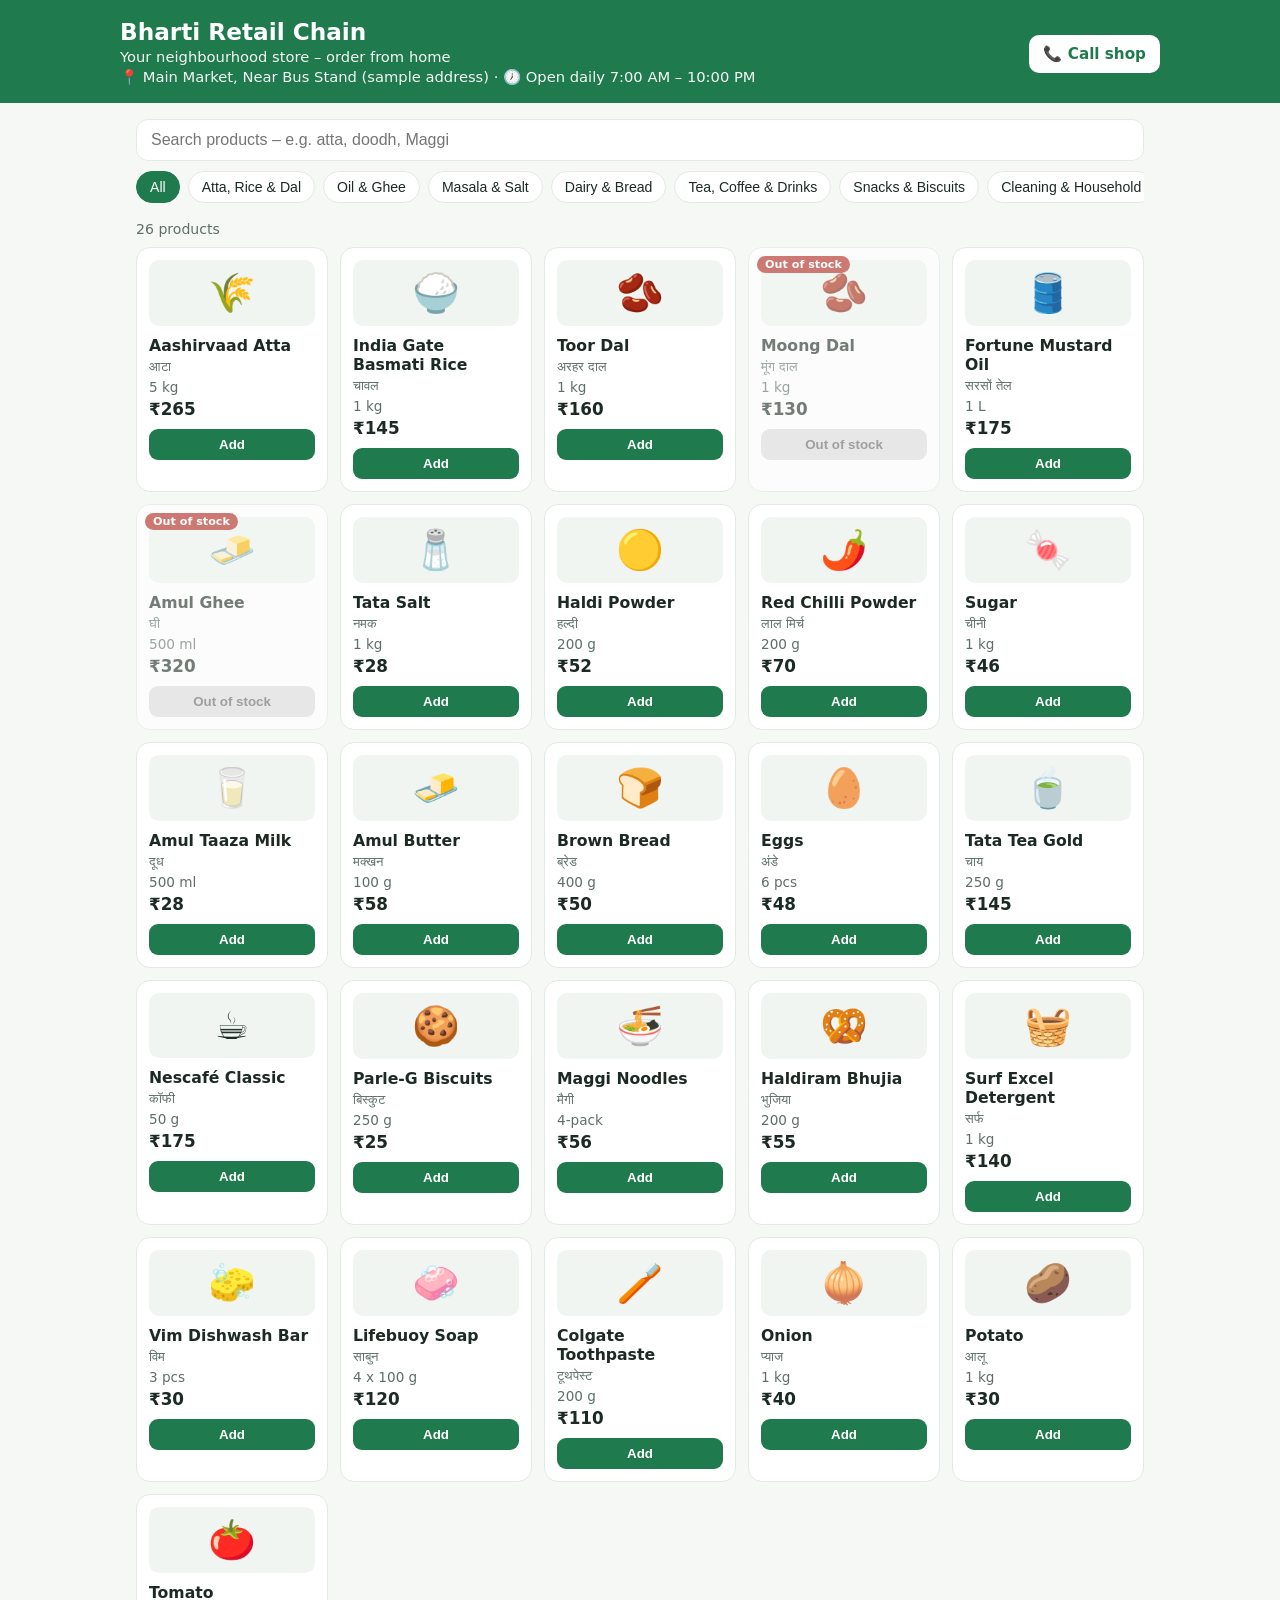
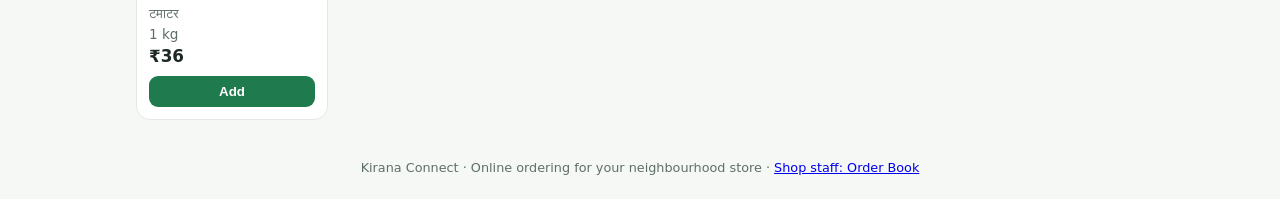
<file: index.html>
<!DOCTYPE html>
<html lang="en">
<head>
<meta charset="UTF-8">
<meta name="viewport" content="width=device-width, initial-scale=1">
<title>Kirana Connect – Bharti Retail Chain</title>
<link rel="stylesheet" href="assets/style.css">
</head>
<body>
<header class="shop">
  <div class="wrap">
    <div>
      <h1 id="shopName"></h1>
      <p id="shopTagline"></p>
      <p>📍 <span id="shopAddress"></span> · 🕖 <span id="shopTimings"></span></p>
    </div>
    <a id="callBtn" class="btn btn-light" href="#">📞 Call shop</a>
  </div>
</header>
<main>
  <div class="toolbar">
    <input id="searchBox" class="search" type="search" placeholder="Search products – e.g. atta, doodh, Maggi" aria-label="Search products">
    <div class="chips" id="categoryChips"></div>
  </div>
  <p class="count" id="productCount"></p>
  <section class="grid" id="productGrid"></section>
</main>
<div class="cartbar hidden" id="cartBar">
  <span id="cartSummary"></span>
  <button class="btn" id="openCart">View cart →</button>
</div>
<div class="drawer" id="cartDrawer">
  <div class="panel">
    <h2>Your cart <button class="x" id="closeCart" aria-label="Close">×</button></h2>
    <div id="cartLines"></div>
    <div class="total"><span>Total</span><span id="cartTotal">₹0</span></div>
    <form class="checkout" id="checkoutForm" novalidate>
      <h3 style="margin:6px 0 0">Your details</h3>
      <label>Name<input name="name" autocomplete="name"></label>
      <label>Mobile number<input name="phone" inputmode="numeric" maxlength="10" placeholder="10-digit number"></label>
      <div class="radio">
        <label><input type="radio" name="mode" value="Home delivery" checked> Home delivery</label>
        <label><input type="radio" name="mode" value="Pickup from shop"> Pickup from shop</label>
      </div>
      <label id="addrWrap">Delivery address<textarea name="address" rows="2" placeholder="House no., street, landmark"></textarea></label>
      <label>Note for the shop (optional)<input name="note"></label>
      <p class="err" id="formError"></p>
      <button class="btn btn-green" type="submit">Place order</button>
      <div class="ok" id="formOk" hidden></div>
    </form>
  </div>
</div>
<footer>Kirana Connect · Online ordering for your neighbourhood store · <a href="orders.html">Shop staff: Order Book</a></footer>
<script src="data/store.js"></script>
<script src="data/products.js"></script>
<script src="assets/orders-core.js"></script>
<script src="assets/app.js"></script>
</body>
</html>
</file>
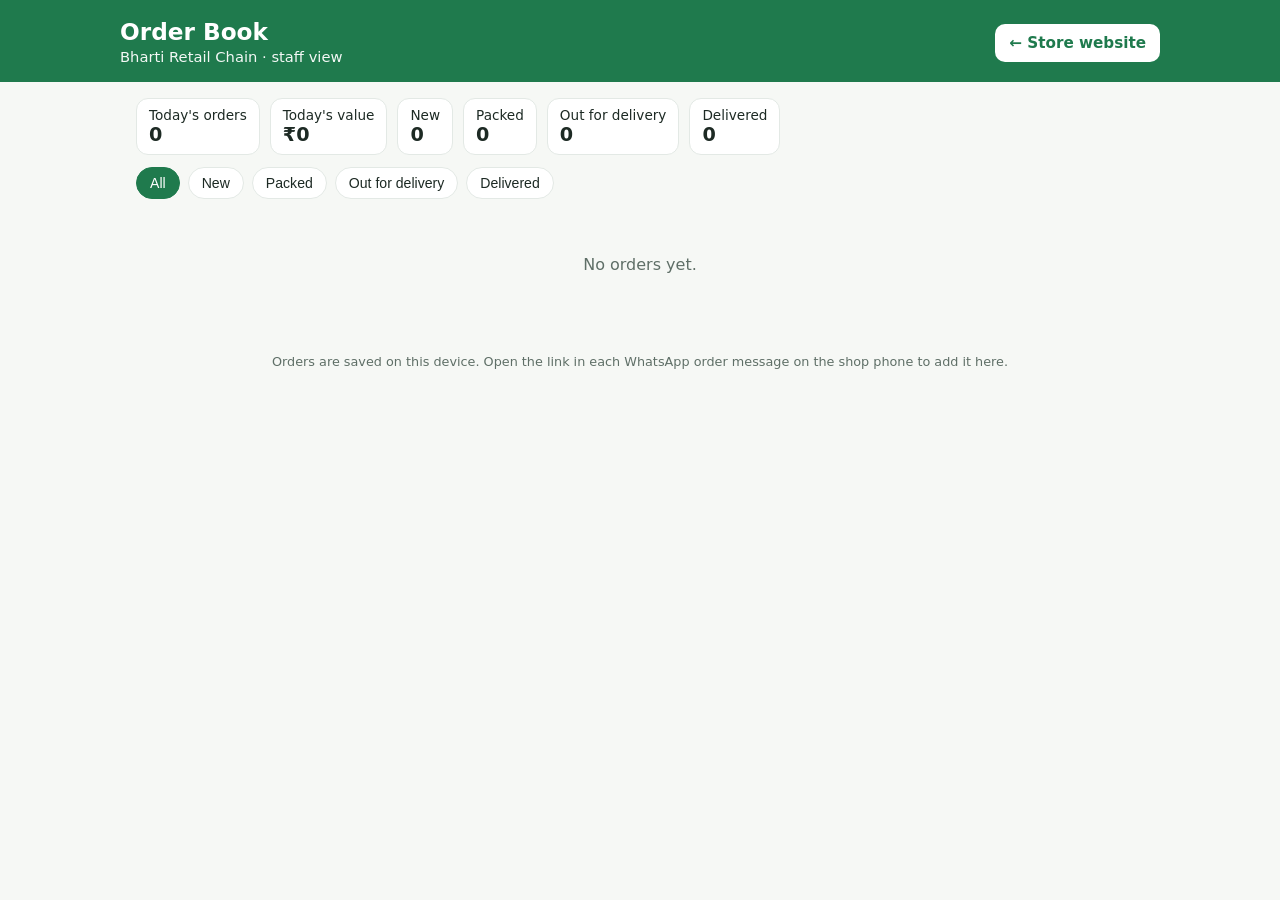
<file: orders.html>
<!DOCTYPE html>
<html lang="en">
<head>
<meta charset="UTF-8">
<meta name="viewport" content="width=device-width, initial-scale=1">
<title>Order Book – Kirana Connect</title>
<link rel="stylesheet" href="assets/style.css">
</head>
<body>
<header class="shop">
  <div class="wrap">
    <div>
      <h1>Order Book</h1>
      <p id="shopLine"></p>
    </div>
    <a class="btn btn-light" href="index.html">← Store website</a>
  </div>
</header>
<main>
  <div class="ob-head">
    <div class="stats" id="stats"></div>
  </div>
  <div class="chips" id="statusChips" style="margin-bottom:12px"></div>
  <section class="orders" id="orderList"></section>
</main>
<footer>Orders are saved on this device. Open the link in each WhatsApp order message on the shop phone to add it here.</footer>
<script src="data/store.js"></script>
<script src="assets/orders-core.js"></script>
<script src="assets/orderbook.js"></script>
</body>
</html>
</file>
<file: assets/style.css>
:root{--green:#1f7a4d;--green-d:#165c3a;--ink:#1d2a24;--muted:#5f6f67;--bg:#f6f8f5;--card:#fff;--line:#e3e9e5;--accent:#f2a516}
*{box-sizing:border-box}body{margin:0;font-family:system-ui,-apple-system,"Segoe UI",Roboto,"Noto Sans Devanagari",sans-serif;color:var(--ink);background:var(--bg)}
header.shop{background:var(--green);color:#fff;padding:18px 16px 14px}
.shop .wrap{max-width:1040px;margin:0 auto;display:flex;gap:16px;align-items:center;justify-content:space-between;flex-wrap:wrap}
.shop h1{margin:0;font-size:1.45rem}.shop p{margin:3px 0;font-size:.92rem;opacity:.95}
.btn{display:inline-flex;align-items:center;gap:6px;border:0;border-radius:10px;padding:10px 14px;font-weight:600;font-size:.95rem;cursor:pointer;text-decoration:none}
.btn-light{background:#fff;color:var(--green)}.btn-green{background:var(--green);color:#fff}.btn-green:hover{background:var(--green-d)}
main{max-width:1040px;margin:0 auto;padding:16px}
.toolbar{display:flex;flex-direction:column;gap:10px;margin-bottom:14px}
.chips{display:flex;gap:8px;overflow-x:auto;padding-bottom:4px}
.chip{flex:0 0 auto;border:1px solid var(--line);background:#fff;border-radius:999px;padding:7px 13px;font-size:.88rem;cursor:pointer;color:var(--ink)}
.chip.active{background:var(--green);border-color:var(--green);color:#fff}
.grid{display:grid;grid-template-columns:repeat(auto-fill,minmax(160px,1fr));gap:12px}
.card{background:var(--card);border:1px solid var(--line);border-radius:14px;padding:12px;display:flex;flex-direction:column;gap:4px}
.card .icon{font-size:2.4rem;text-align:center;background:#f0f5f1;border-radius:10px;padding:10px 0}
.card h3{margin:6px 0 0;font-size:.98rem}.card .hi{color:var(--muted);font-size:.82rem}
.card .unit{color:var(--muted);font-size:.85rem}.card .price{font-weight:700;font-size:1.05rem}
.count{color:var(--muted);font-size:.88rem;margin:4px 0 10px}
footer{text-align:center;color:var(--muted);font-size:.8rem;padding:24px 12px}
.search{width:100%;padding:11px 14px;border:1px solid var(--line);border-radius:12px;font-size:1rem;background:#fff}
.card .actions{margin-top:6px}
.add{width:100%;background:var(--green);color:#fff;border:0;border-radius:9px;padding:8px;font-weight:600;cursor:pointer}
.qty{display:flex;align-items:center;justify-content:space-between;border:1px solid var(--green);border-radius:9px;overflow:hidden}
.qty button{background:#eaf4ee;border:0;color:var(--green);font-size:1.15rem;width:36px;height:34px;cursor:pointer}
.qty span{font-weight:700}
.cartbar{position:sticky;bottom:0;background:var(--green);color:#fff;display:flex;justify-content:space-between;align-items:center;padding:12px 16px;gap:10px}
.cartbar.hidden{display:none}
.cartbar .btn{background:#fff;color:var(--green)}
.drawer{position:fixed;inset:0;background:rgba(0,0,0,.35);display:none;z-index:20}
.drawer.open{display:block}
.panel{position:absolute;right:0;top:0;bottom:0;width:min(440px,100%);background:#fff;padding:16px;overflow-y:auto;display:flex;flex-direction:column;gap:12px}
.panel h2{margin:0;font-size:1.2rem;display:flex;justify-content:space-between;align-items:center}
.panel .x{background:none;border:0;font-size:1.4rem;cursor:pointer}
.line{display:grid;grid-template-columns:1fr auto auto;gap:10px;align-items:center;border-bottom:1px solid var(--line);padding:8px 0}
.line small{color:var(--muted)}
.line .rm{background:none;border:0;color:#b3261e;cursor:pointer;font-size:.85rem}
.total{display:flex;justify-content:space-between;font-weight:700;font-size:1.1rem}
form.checkout{display:flex;flex-direction:column;gap:9px}
form.checkout label{font-size:.88rem;font-weight:600;display:flex;flex-direction:column;gap:4px}
form.checkout input,form.checkout textarea{padding:10px;border:1px solid var(--line);border-radius:9px;font-size:.95rem;font-family:inherit}
.radio{display:flex;gap:18px;flex-wrap:wrap}
.radio label{flex-direction:row!important;align-items:center;gap:6px!important;font-weight:500!important}
.radio input{margin:0}
.err{color:#b3261e;font-size:.82rem;min-height:1em}
.ok{background:#eaf4ee;border:1px solid #bcdcc8;border-radius:10px;padding:10px;font-size:.9rem}
.empty{color:var(--muted);text-align:center;padding:24px 0}

.success{display:flex;flex-direction:column;gap:10px}
.success .oid{font-size:1.3rem;font-weight:800;letter-spacing:.5px}
.btn-wa{background:#25d366;color:#fff}
/* Order Book */
.ob-head{display:flex;justify-content:space-between;align-items:center;flex-wrap:wrap;gap:10px;margin-bottom:12px}
.stats{display:flex;gap:10px;flex-wrap:wrap}
.stat{background:#fff;border:1px solid var(--line);border-radius:12px;padding:8px 12px;font-size:.85rem}
.stat b{display:block;font-size:1.2rem}
.orders{display:flex;flex-direction:column;gap:12px}
.order{background:#fff;border:1px solid var(--line);border-radius:14px;padding:14px;display:flex;flex-direction:column;gap:6px}
.order .top{display:flex;justify-content:space-between;align-items:center;gap:8px;flex-wrap:wrap}
.badge{border-radius:999px;padding:3px 10px;font-size:.78rem;font-weight:700}
.b-New{background:#fff4d6;color:#8a5a00}.b-Packed{background:#e6effc;color:#1d4f9a}
.b-Out{background:#efe6fb;color:#5b2d9a}.b-Delivered{background:#e3f4ea;color:#1f7a4d}
.order ul{margin:4px 0;padding-left:18px;font-size:.9rem}
.order .meta{color:var(--muted);font-size:.85rem}
.toast{position:fixed;left:50%;transform:translateX(-50%);bottom:18px;background:var(--ink);color:#fff;padding:10px 16px;border-radius:10px;font-size:.9rem;z-index:30}
/* Sprint 4 */
.card{position:relative}
.card.oos{opacity:.6}
.oos-label{position:absolute;top:8px;left:8px;background:#b3261e;color:#fff;font-size:.7rem;font-weight:700;padding:2px 8px;border-radius:999px}
.add:disabled{background:#ddd;color:#666;cursor:not-allowed}
.ob-actions{display:flex;flex-direction:column;gap:8px;border-top:1px dashed var(--line);padding-top:10px;margin-top:4px}
.sbtns{display:flex;gap:6px;flex-wrap:wrap}
.sbtn{border:1px solid var(--line);background:#fff;border-radius:999px;padding:6px 12px;font-size:.82rem;cursor:pointer}
.sbtn.on{background:var(--ink);color:#fff;border-color:var(--ink)}
.dp{font-size:.88rem;display:flex;gap:8px;align-items:center}
.dp select{padding:6px 8px;border-radius:8px;border:1px solid var(--line)}
.ob-actions .btn-wa{align-self:flex-start}
</file>
